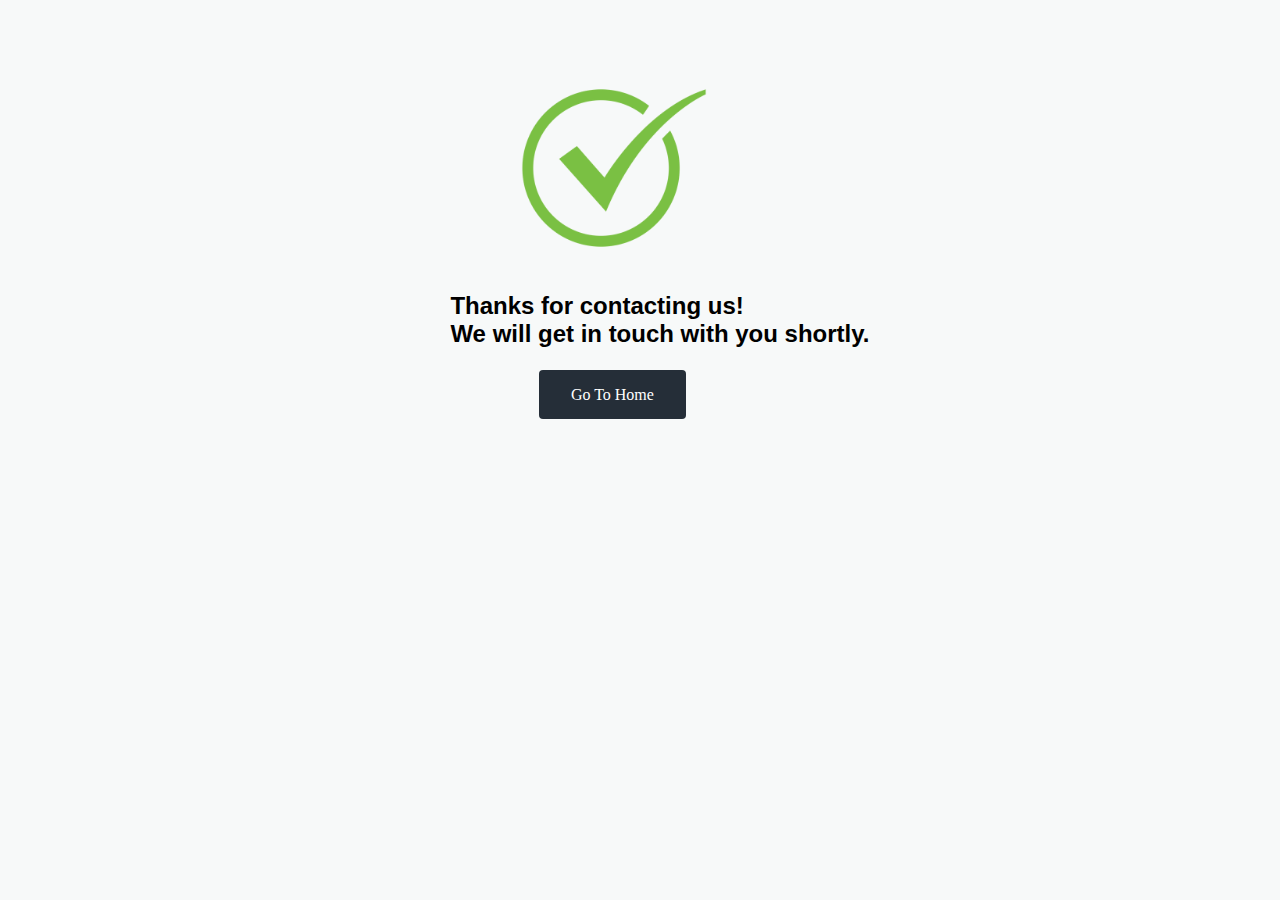
<file: check.html>
<!DOCTYPE html>
<html lang="en">
<head>
    <meta charset="UTF-8">
    <meta name="viewport" content="width=device-width, initial-scale=1.0">
    <title>Thank You..!</title>
    <link rel="icon" href="title icon.png" type="icon">
    <style>
        img{
           margin-left: 40%;
           margin-top: 60px;
           width: 200px;
           height: auto;
        }
        h2{
            margin-left: 35%;
            font-family: Open Sans,Lato,sans-serif;
        }
        .gotohome{
            padding: 1rem 2rem;
            text-decoration: none;
            background-color: #252e38;
            color: #ffffff;
            border-radius: 4px;
            margin-left: 42%;
        }
        .gotohome:hover{
            color: yellow;
        }
        body{
            background-color:#F7F9F9;
        }
    </style>
</head>
<body>
    <img src="check.png" alt="">
    <h2>Thanks for contacting us! <br> We will get in touch with you shortly.</h2><br>
    <a href="home.html" class="gotohome">Go To Home</a>
    
</body>
</html>
</file>
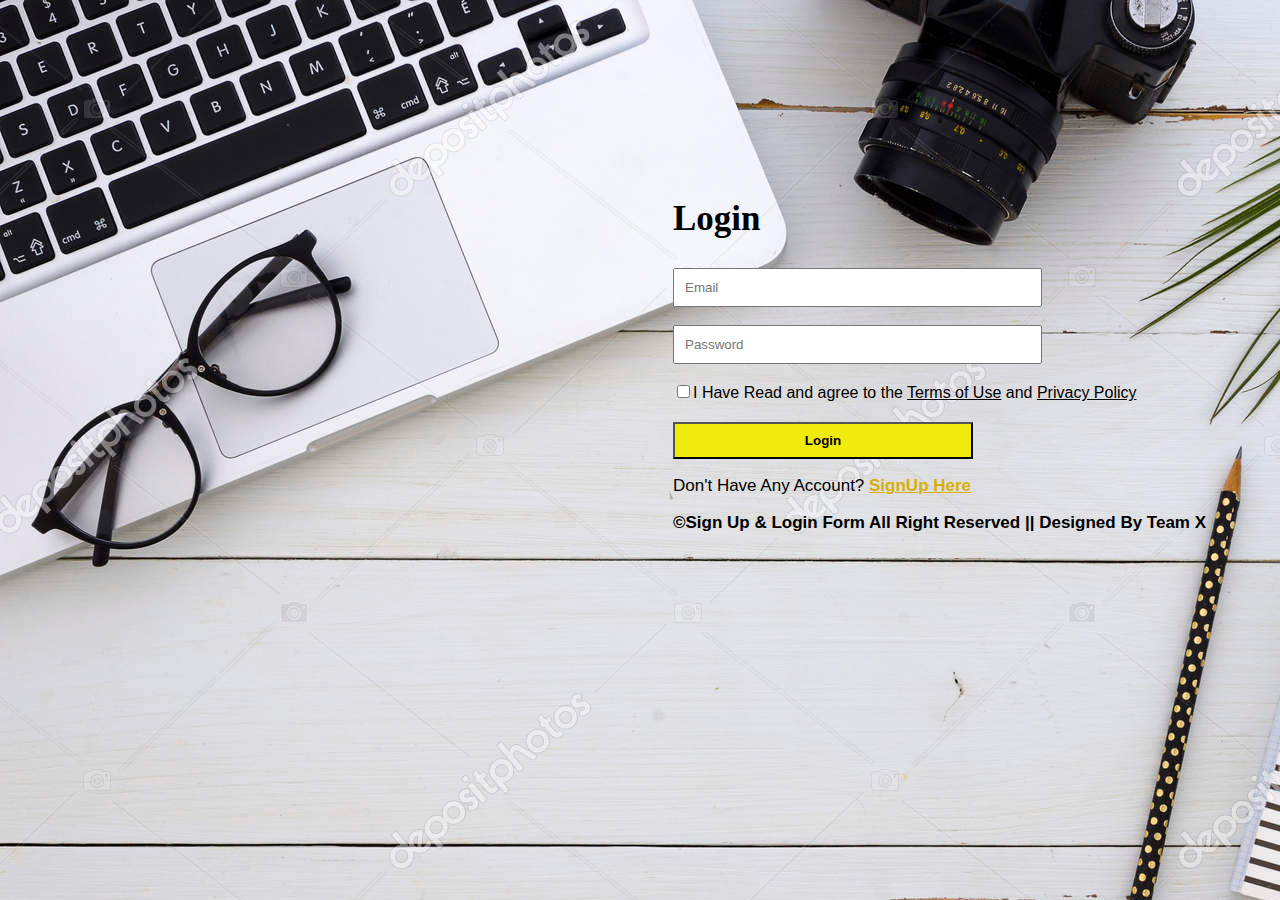
<file: loginbyharis.html>
<!DOCTYPE html>
<html lang="en">
<head>
    <meta charset="UTF-8">
    <meta name="viewport" content="width=device-width, initial-scale=1.0">
    <title>Login</title>
    <link rel="icon" href="title icon.png" type="icon">
</head>
<body>
    <link rel="icon" href="title icon.png" type="icon">
	<style type="text/css">
		#form{
			display: block;
			margin-left: 50%;
			margin-top: 10%;
			border: solid;
			padding-left: 30px;
			padding-bottom: 20px;
			border-color: rgba(215, 219, 221,0);


		}
		.firstname{
			width: 345px;
			padding: 10px;

		}
		.button{
			padding: 9px;
			width: 300px;
			background-color: rgba(241, 235, 13);
            color: #000000;
            margin-top: 20px;
		}
		.button:hover{
			background-color:#F4D03F;
			border-radius: 5px;
			box-shadow: currentColor; 
		}
		.head{
			font-family: Segoe Script;
			margin-top: 70px;
			font-size: 35px;
			color: black;
		}
		body{
			background-image: url('loginimageofharis.jpg');
			background-repeat: no-repeat;
            background-image: cover;
            font-family: 'Lucida Sans', 'Lucida Sans Regular', 'Lucida Grande', 'Lucida Sans Unicode', Geneva, Verdana, sans-serif;
        }
        @media only screen and (max-width:600px){
            #form{
                display: flex;
                flex-wrap: wrap;
                width: auto;
                
            }
        }
        @media only screen and (max-width:780px){
            .firstname{
                width: 250px;
            }
        }
        @media only screen and (max-width:780px){
            #form{
                margin-top: 35%;
                margin-left: 30%;
            }
        }
	</style>
</head>
<body>
<div>
	<form id="form" action="home.html">
		<h2 class="head">Login</h2>
		<input type="email" name="" placeholder="Email"class="firstname" required><br><br>
        <input type="password" name="" placeholder="Password"class="firstname" required><br><br>
        <input style="font-size: 17px;outline: none;" type="checkbox" required>I Have Read and agree to the <a href="#" style="color:black;">Terms of Use</a> and <a href="#" style="color:black;">Privacy Policy</a>
        <button type="submit" class="button"><b> Login</b></button>
        <p style="font-size: 17px;">Don't Have Any Account? <a href="signupbyharis.html" style="color:#D6B006;"><b> SignUp Here</b></a></p>
        <p style="font-size: 17px;color:black;"><b> ©Sign Up & Login Form All Right Reserved || Designed By Team X</b></p>


	</form>
</div>
</body>
</html>
</file>
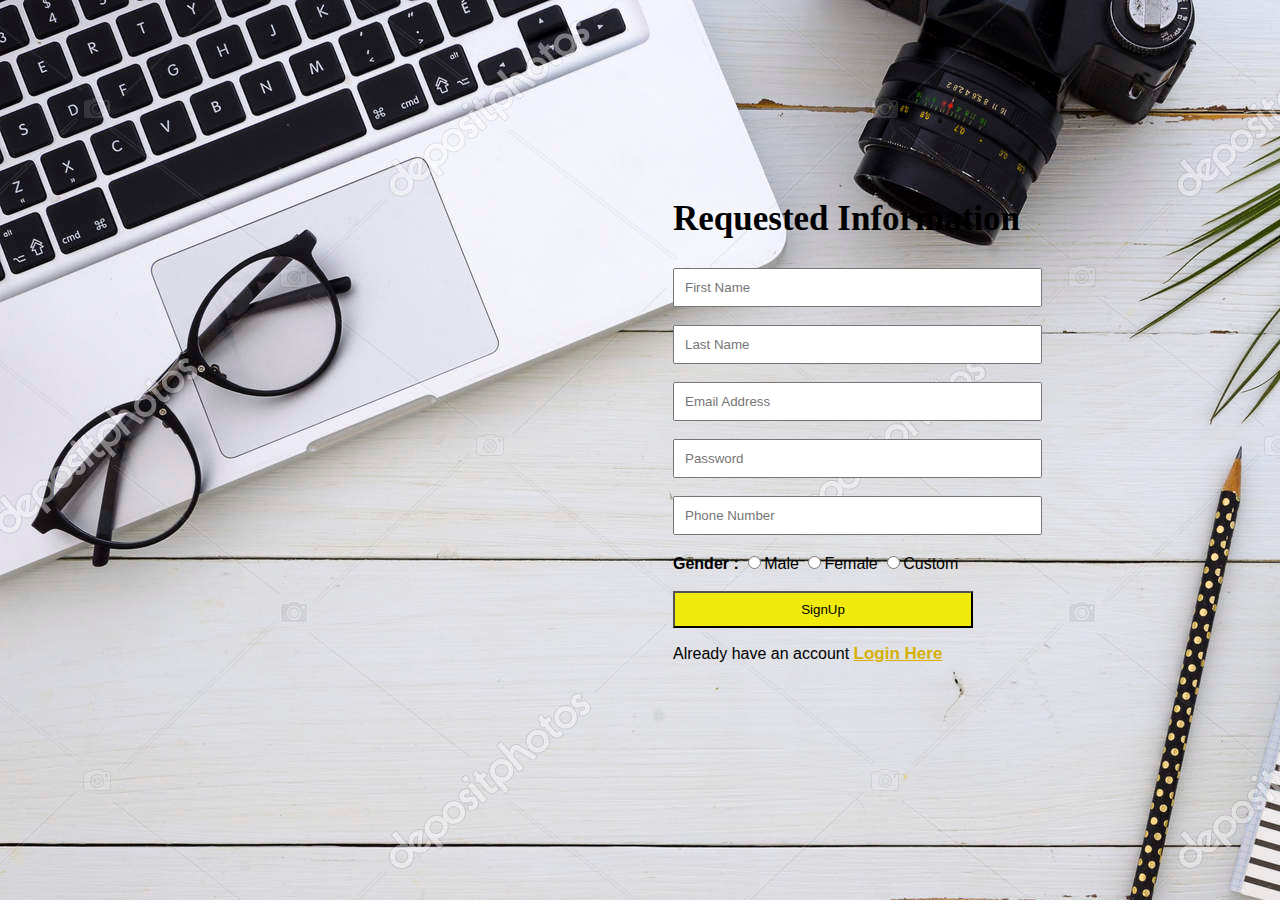
<file: signupbyharis.html>
<!DOCTYPE html>
<html>
<head>
	<title>Signup</title>
	<link rel="icon" href="title icon.png" type="icon">
	<style type="text/css">
		#form{
			display: block;
			margin-left: 50%;
			margin-top: 10%;
			border: solid;
			padding-left: 30px;
			padding-bottom: 20px;
			border-color: rgba(215, 219, 221,0);


		}
		.firstname{
			width: 345px;
			padding: 10px;

		}
		.button{
			padding: 9px;
			width: 300px;
			background-color: rgba(241, 235, 13);
			color: #000000;
		}
		.button:hover{
			background-color: #F4D03F;
			border-radius: 5px;
			box-shadow: currentColor; 
		}
		.head{
			font-family: Segoe Script;
			margin-top: 70px;
			font-size: 35px;
			color: black;
		}
		body{
			background-image: url('loginimageofharis.jpg');
			background-repeat: no-repeat;
			background-image: cover;
			font-family: 'Lucida Sans', 'Lucida Sans Regular', 'Lucida Grande', 'Lucida Sans Unicode', Geneva, Verdana, sans-serif;
		}
		@media only screen and (max-width:600px){
            #form{
                display: flex;
                flex-wrap: wrap;
                width: auto;
                
            }
        }
        @media only screen and (max-width:780px){
            .firstname{
                width: 250px;
            }
        }
        @media only screen and (max-width:780px){
            #form{
                margin-top: 35%;
                margin-left: 30%;
            }
        }
	</style>
</head>
<body>
<div>
	<form id="form" action="home.html">
		<h2 class="head">Requested Information</h2>
		<input type="text" name="" placeholder="First Name" class="firstname" required><br><br>
		<input type="text" name="" placeholder="Last Name" class="firstname" required><br><br>
		<input type="email" name="" placeholder="Email Address"class="firstname" required><br><br>
		<input type="password" name="" placeholder="Password"class="firstname" required><br><br>
		<input type="number" name="" placeholder="Phone Number" class="firstname" required><br><br>
		<label><b> Gender :</b> </label>
		<input type="radio" name="gender" required>Male
		<input type="radio" name="gender"required >Female
		<input type="radio" name="gender" required>Custom<br><br>
		<button type="submit" class="button">SignUp</button>
		<p>Already have an account <a style="color: #D6B006; font-size: 17px;" href="loginbyharis.html"><b> Login Here</b></a> </p>
	

	</form>
</div>
</body>
</html>
</file>
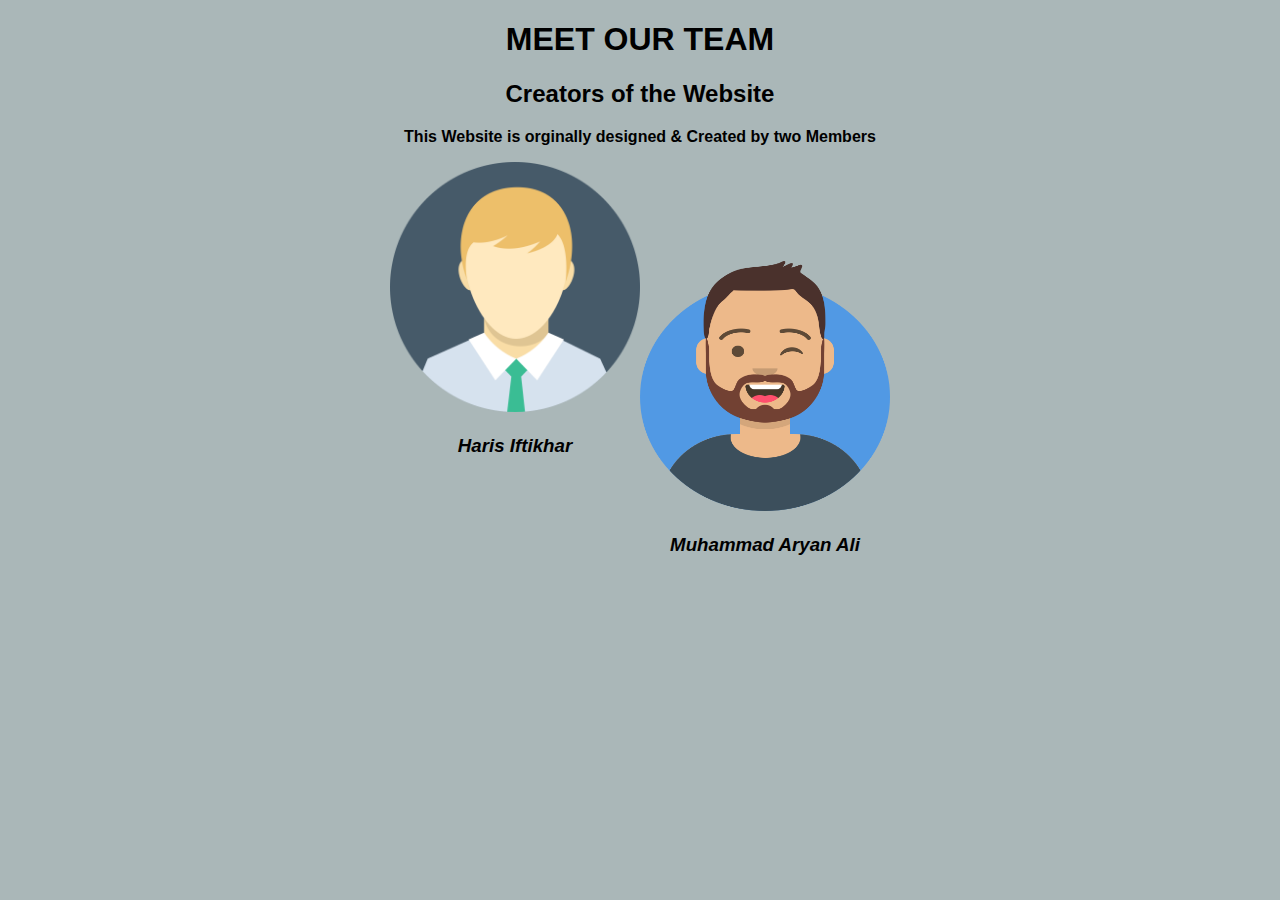
<file: teams.html>
<!DOCTYPE html>
<html lang="en">
<head>
    <meta charset="UTF-8">
    <meta name="viewport" content="width=device-width, initial-scale=1.0">
    <title>Teams</title>
    <link rel="icon" href="title icon.png" type="icon">
    <style>
        body{
            font-family: 'Segoe UI', Tahoma, Geneva, Verdana, sans-serif;
            background-color:#AAB7B8;
        } 
    .teams{
        text-align: center;
    }
    .image1{
        text-align: center;
        margin-right: 250px;
    }
    .image2{
        position: absolute;
        top:29%;
        left: 50%;

    }
    @media only screen and (max-width:600px){
        .image2{
            display: block;
            position: static;
        }
    }
    .teams h1{
        font-weight: 900;
    }
    </style>
</head>
<body>
    <div class="teams">
        <div class="text">
    <h1>MEET OUR TEAM</h1>
    <h2>Creators of the Website</h2>
    <p> <b> This Website is orginally designed & Created by two Members</b></p>
</div>

    <div class="image1">
     <img src="avatar 3.png " width="250px" height="250px" alt=""> 
     <h3><i> Haris Iftikhar</i></h3> 
    </div>
    <div class="image2">
     <img src="avatar 1.png" width="250px" height="250px" alt=""> 
     <h3><i> Muhammad Aryan Ali</i></h3>
    <!-- <h2 class="name">&emsp;&emsp; Haris Iftikhar &emsp; &emsp;  Mummad Aryan Ali</h2>  -->
</div>
</div>

</body>
</html>
</file>
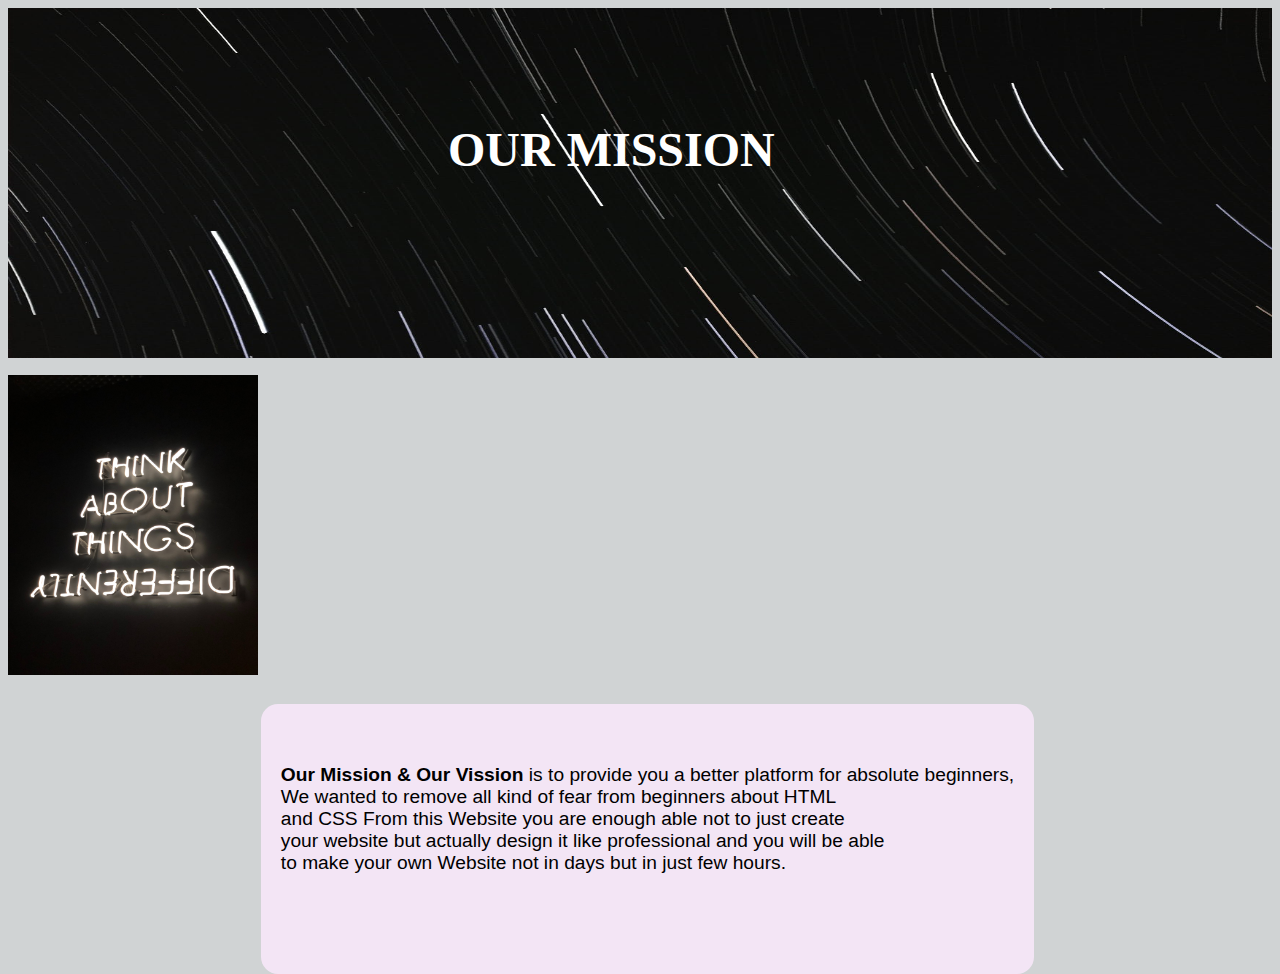
<file: vision.html>
<!DOCTYPE html>
<html lang="en">
<head>
    <meta charset="UTF-8">
    <meta name="viewport" content="width=device-width, initial-scale=1.0">
    <title>Vision...!</title>
    <link rel="icon" href="title icon.png" type="icon">
    <style>
        .image{
            position: relative;
            top: 0%;
            left: 0%;
            right: 0%;
        }
        .text{
            position: absolute;
            top: 10%;
            left: 35%;
            z-index: 1;
            color:#ffff;
            font-size: x-large;
        }
      .motivation{
          float:right;
          margin-top: 1%; 
          float: left;
      }
      .text1{
        font-family:'Lato','Roboto',Arial,Tahoma,sans-serif;
          float: left;
          color:black;
          margin-top: 2%;
          margin-left: 20%;
          font-size: larger;
          padding:20px;
          padding-top: 60px;
          padding-bottom: 60px;
          height: 150px;
          background-color: #F3E5F5;
          border-radius: 17px;
      }
      body{
          background-color: #D0D3D4;
      }
      @media only screen and(max-width:600px){
          .text1{
              position: absolute;
                top:0%;
          }
      }
    </style>
</head>
<body>
    <div class="overall">
    <div class="image">
    <img src="black.jpeg" height="350px" width="100%" alt="">
</div>
    <div class="text">
    <h1>OUR MISSION</h1>
    </div>
    <div class="motivation">
      <img src="motivation1.jpg" width="250px" height="300px" alt="">
    </div>
    <div class="text1">
        <b> Our Mission & Our Vission  </b>is to provide you a better platform for absolute beginners,<br>  We wanted to remove  all kind of fear  from beginners about HTML <br>and CSS 
        From this Website you are enough  able not to just create <br> your website  but actually design it like professional and 
        you will be able <br> to make  your own Website not in days but in just few hours.
    </div>
</div>
    
</body>
</html>
</file>
